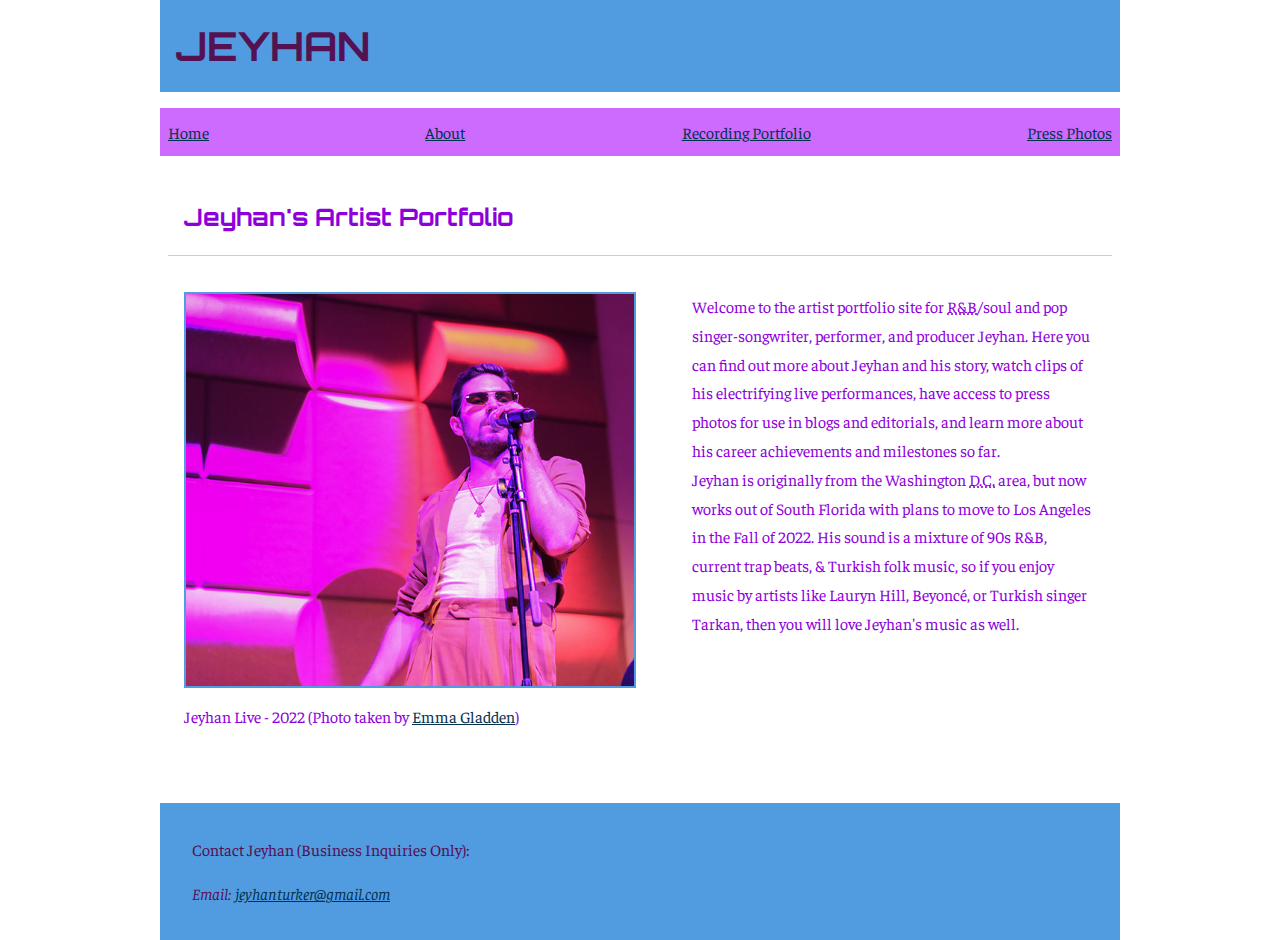
<file: index.html>
<!DOCTYPE html>
<html lang="en">
  <head>
    <meta charset="utf-8" />
    <title>Jeyhan</title>
    <link href="css/style.css" rel="stylesheet" />
  </head>

  <body>

    <header>
      <h1>JEYHAN</h1>
    </header>

    <nav>
      <ul>
        <li><a href="index.html">Home</a></li>
        <li><a href="about.html">About</a></li>
        <li><a href="recording-portfolio.html">Recording Portfolio</a></li>
        <li><a href="press-photos.html">Press Photos</a></li>
      </ul>
    </nav>

    <main>

      <section>
        <h2>Jeyhan's Artist Portfolio</h2>

        <article class="homepage">
          <figure>
            <img src="jeyhan-images/jeyhan-home.jpg" alt="Jeyhan Homepage Shot"/>
            <figcaption>Jeyhan Live - 2022 (Photo taken by <a href="https://www.instagram.com/emmagladdenphotography/?hl=en">Emma Gladden</a>)</figcaption>
          </figure>

        <p>Welcome to the artist portfolio site for <abbr title="rhythm and blues">R&B</abbr>/soul and pop singer-songwriter, performer, and producer Jeyhan. Here you can find out more about Jeyhan and his story, watch clips of his electrifying live performances, have access to press photos for use in blogs and editorials, and learn more about his career achievements and milestones so far.<br/>
          Jeyhan is originally from the Washington <abbr title="District of Columbia">D.C.</abbr> area, but now works out of South Florida with plans to move to Los Angeles in the Fall of 2022. His sound is a mixture of 90s R&B, current trap beats, & Turkish folk music, so if you enjoy music by artists like Lauryn Hill, Beyoncé, or Turkish singer Tarkan, then you will love Jeyhan's music as well.</p>
        </article>

      </section>

    </main>

    <footer>
      <p>Contact Jeyhan (Business Inquiries Only):</p>

      <address>
        <p>Email: <a href="mailto:jeyhanturker@gmail.com">jeyhanturker@gmail.com</a></p>
      </address>
    </footer>

  </body>
</html>
</file>
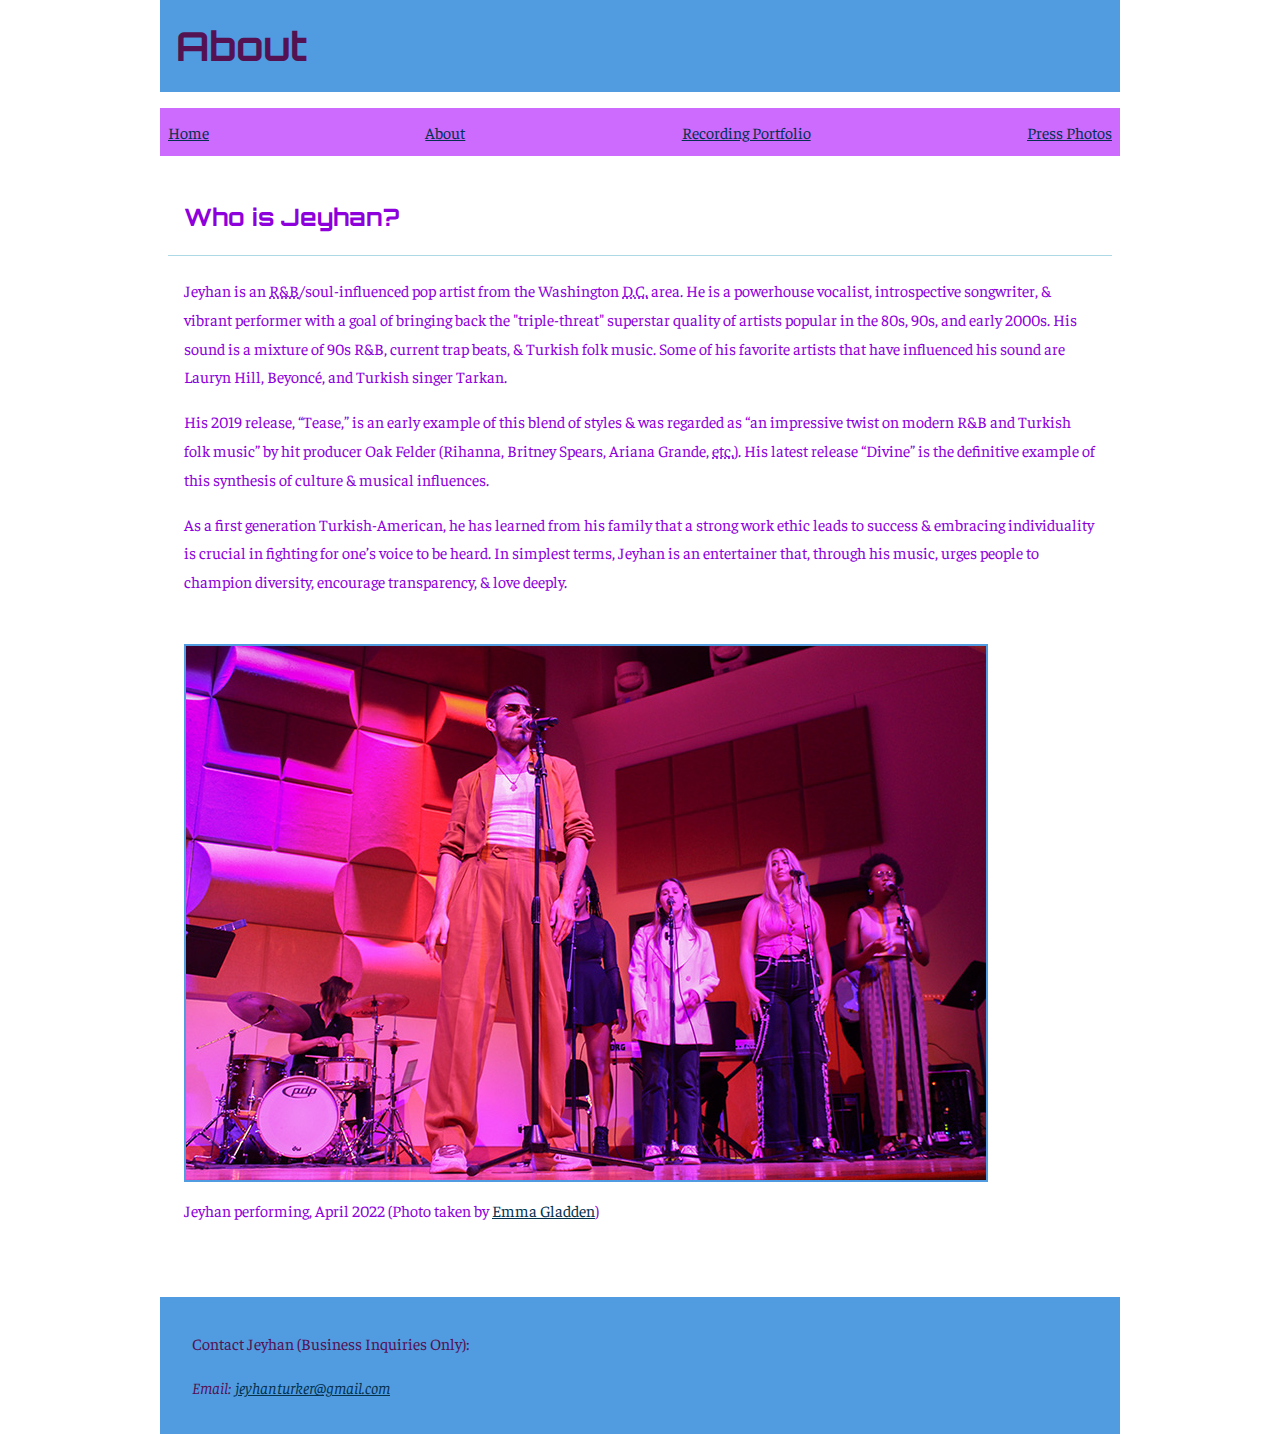
<file: about.html>
<!DOCTYPE html>
<html lang="en">
  <head>
    <meta charset="utf-8" />
    <title>About Jeyhan</title>
    <link href="css/style.css" rel="stylesheet" />
  </head>

  <body>

    <header>
      <h1>About</h1>
    </header>

    <nav>
      <ul>
        <li><a href="index.html">Home</a></li>
        <li><a href="about.html">About</a></li>
        <li><a href="recording-portfolio.html">Recording Portfolio</a></li>
        <li><a href="press-photos.html">Press Photos</a></li>
      </ul>
    </nav>

    <main>

      <section>
        <h2>Who is Jeyhan?</h2>
          <p>Jeyhan is an <abbr title="rhythm and blues">R&B</abbr>/soul-influenced pop artist from the Washington <abbr title="District of Columbia">D.C.</abbr> area. He is a powerhouse vocalist, introspective songwriter, & vibrant performer with a goal of bringing back the "triple-threat" superstar quality of artists popular in the 80s, 90s, and early 2000s. His sound is a mixture of 90s R&B, current trap beats, & Turkish folk music. Some of his favorite artists that have influenced his sound are Lauryn Hill, Beyoncé, and Turkish singer Tarkan.</p>
          <p>His 2019 release, “Tease,” is an early example of this blend of styles & was regarded as “an impressive twist on modern R&B and Turkish folk music” by hit producer Oak Felder (Rihanna, Britney Spears, Ariana Grande, <abbr title="et cetera">etc.</abbr>). His latest release “Divine” is the definitive example of this synthesis of culture & musical influences.</p>
          <p>As a first generation Turkish-American, he has learned from his family that a strong work ethic leads to success & embracing individuality is crucial in fighting for one’s voice to be heard. In simplest terms, Jeyhan is an entertainer that, through his music, urges people to champion diversity, encourage transparency, & love deeply.</p>
      </section>

      <section>

        <article>
          <figure>
            <img src="jeyhan-images/jeyhan-about.jpg" alt="Jeyhan About Section Photo"/>
            <figcaption>Jeyhan performing, April 2022 (Photo taken by <a href="https://www.instagram.com/emmagladdenphotography/?hl=en">Emma Gladden</a>)</figcaption>
          </figure>
        </article>

      </section>

    </main>

    <footer>
      <p>Contact Jeyhan (Business Inquiries Only):</p>

      <address>
        <p>Email: <a href="mailto:jeyhanturker@gmail.com">jeyhanturker@gmail.com</a></p>
      </address>
    </footer>

  </body>
</html>
</file>
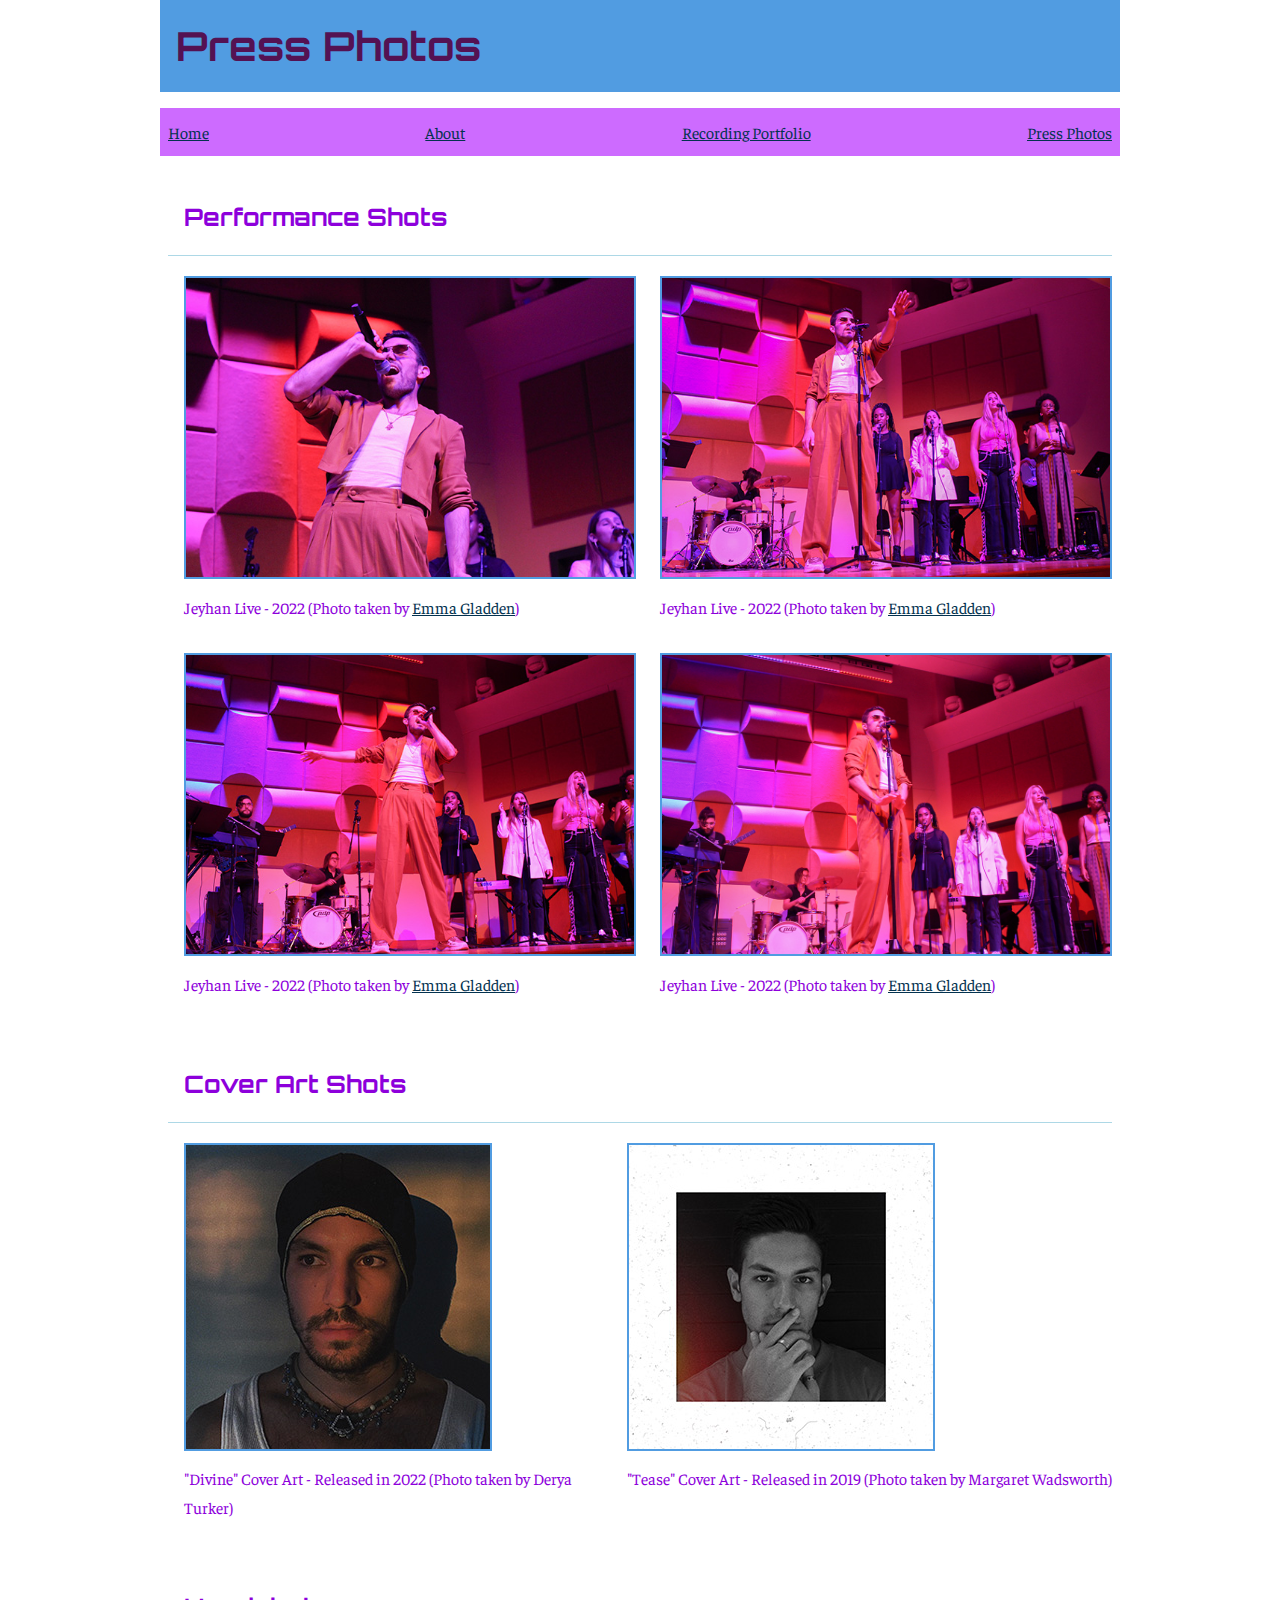
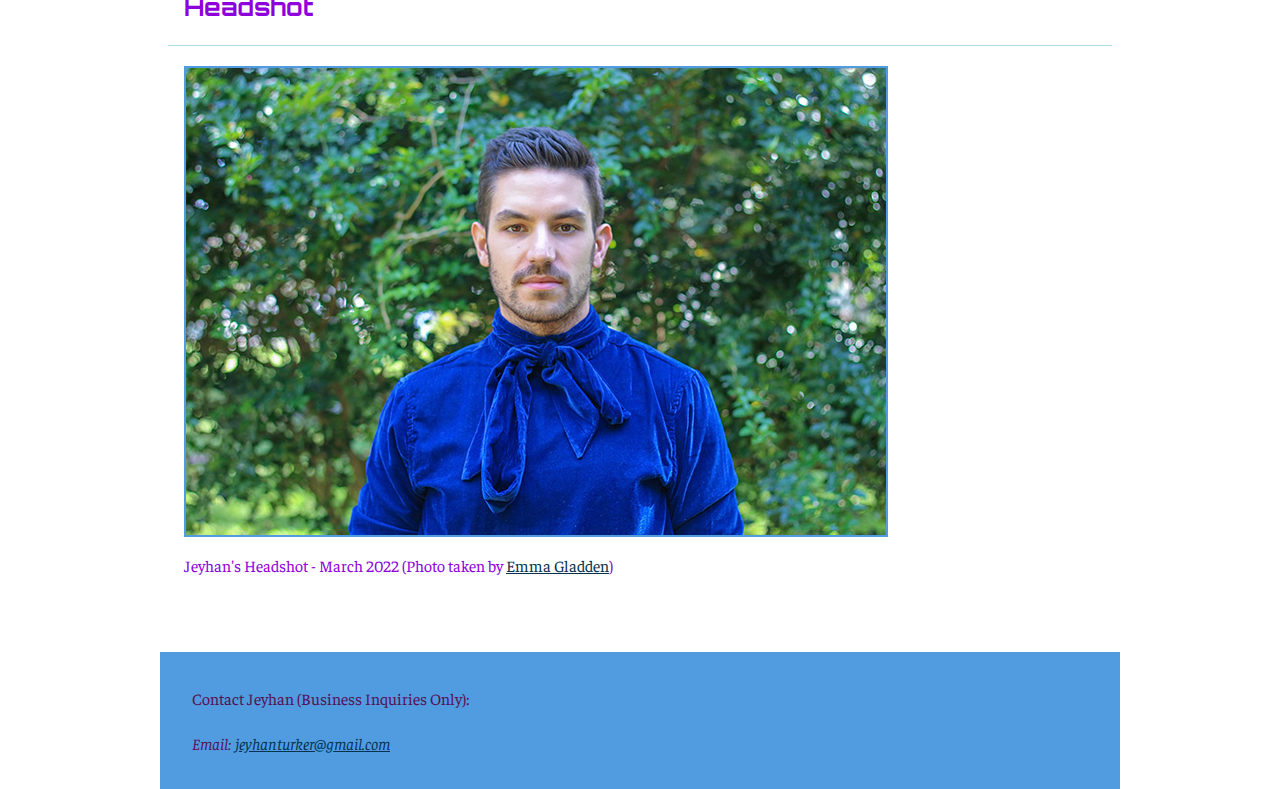
<file: press-photos.html>
<!DOCTYPE html>
<html lang="en">
  <head>
    <meta charset="utf-8" />
    <title>Jeyhan Photos</title>
    <link href="css/style.css" rel="stylesheet" />
  </head>

  <body>

    <header>
      <h1>Press Photos</h1>
    </header>

    <nav>
      <ul>
        <li><a href="index.html">Home</a></li>
        <li><a href="about.html">About</a></li>
        <li><a href="recording-portfolio.html">Recording Portfolio</a></li>
        <li><a href="press-photos.html">Press Photos</a></li>
      </ul>
    </nav>

    <main>

      <section>
        <h2>Performance Shots</h2>

        <article class="pressphotos">
          <figure>
            <img src="jeyhan-images/jeyhan-press-one.jpg" alt="Jeyhan Performance Press Photo One"/>
            <figcaption>Jeyhan Live - 2022 (Photo taken by <a href="https://www.instagram.com/emmagladdenphotography/?hl=en">Emma Gladden</a>)</figcaption>
          </figure>

          <figure>
            <img src="jeyhan-images/jeyhan-press-two.jpg" alt="Jeyhan Performance Press Photo Two"/>
            <figcaption>Jeyhan Live - 2022 (Photo taken by <a href="https://www.instagram.com/emmagladdenphotography/?hl=en">Emma Gladden</a>)</figcaption>
          </figure>

          <figure>
            <img src="jeyhan-images/jeyhan-press-three.jpg" alt="Jeyhan Performance Press Photo Three"/>
            <figcaption>Jeyhan Live - 2022 (Photo taken by <a href="https://www.instagram.com/emmagladdenphotography/?hl=en">Emma Gladden</a>)</figcaption>
          </figure>

          <figure>
            <img src="jeyhan-images/jeyhan-press-four.jpg" alt="Jeyhan Performance Press Photo Four"/>
            <figcaption>Jeyhan Live - 2022 (Photo taken by <a href="https://www.instagram.com/emmagladdenphotography/?hl=en">Emma Gladden</a>)</figcaption>
          </figure>
        </article>

      </section>

      <section>

        <h2>Cover Art Shots</h2>

        <article class="coverart">
          <figure>
            <img src="jeyhan-images/jeyhan-coverart-ones.jpg" alt="Jeyhan Cover Art Press Photo One"/>
            <figcaption>"Divine" Cover Art - Released in 2022 (Photo taken by Derya Turker)</figcaption>
          </figure>

          <figure>
            <img src="jeyhan-images/jeyhan-coverart-twos.jpg" alt="Jeyhan Cover Art Press Photo Two"/>
            <figcaption>"Tease" Cover Art - Released in 2019 (Photo taken by Margaret Wadsworth)</figcaption>
          </figure>
        </article>

      </section>

      <section>

        <h2>Headshot</h2>

        <article>
          <figure>
            <img src="jeyhan-images/jeyhan-headshot.jpg" alt="Jeyhan Headshot Press Photo"/>
            <figcaption>Jeyhan's Headshot - March 2022 (Photo taken by <a href="https://www.instagram.com/emmagladdenphotography/?hl=en">Emma Gladden</a>)</figcaption>
          </figure>
        </article>

      </section>

    </main>

    <footer>
      <p>Contact Jeyhan (Business Inquiries Only):</p>

      <address>
        <p>Email: <a href="mailto:jeyhanturker@gmail.com">jeyhanturker@gmail.com</a></p>
      </address>
    </footer>

  </body>
</html>
</file>
<file: css/style.css>
/* css stylesheet for final project */
@import url('https://fonts.googleapis.com/css2?family=Faustina:wght@300&display=swap');
@import url('https://fonts.googleapis.com/css2?family=Orbitron:wght@700&display=swap');

body {
  font-family: "Faustina", "Courier New", serif;
  font-size: 16px;
  color: rgb(141, 0, 219);
  line-height: 1.8;

  max-width: 960px;
  margin: 0 auto;
  display: grid;
  grid-template-columns: 1fr;
  grid-gap: 16px;
  grid-template-areas:
    "header header"
    "nav    nav"
    "main   main"
    "footer footer"
}

h1 {
  margin: 0;
  font-family: "Orbitron", "Arial", sans-serif;
  font-size: 40px;
  color: rgb(84,18,83);
  line-height: 1.5;
  font-weight: 700;
}

h2 {
  font-family: "Orbitron", "Arial", sans-serif;
  border-bottom: 1px solid #ADD8E6;
}

h2,
h3 {
  margin-top: 0;
  padding: 16px;
  font-weight: 700px;
}

p {
  padding-left: 16px;
  padding-right: 16px;
}

a,
a:link {
  color: rgb(3,50,79);
}

a:visited {
  color: rgb(0,26,143);
}

a:hover {
  background-color: rgb(154,197,239);
}

a:active {
  color: rgb(134,29,132);
}

header,
footer {
  color: rgb(84,18,83);
  background-color: rgb(81,156,225);
}

header {
  grid-area: header;
  padding: 16px;
}

main {
  grid-area: main;
}

nav {
  grid-area: nav;
  color: rgb(255,255,255);
  background-color: rgb(205,107,255);
  padding: 8px;
  max-width: 960px;
}

ul {
  margin: 0;
  list-style-type: none;
  padding-left: 0;
  min-height: 32px;

  display: flex;
  justify-content: space-between;
  align-items: center;
}

section {
  padding: 8px;
}

img {
  max-width: 960px;
  border: 2px solid rgb(81,156,225);
}

.homepage {
  display: grid;
  grid-template-columns: 1fr;
  grid-template-areas:
  "photo intro"
}

.homepage img {
  max-width: 448px;
}

.pressphotos {
  display: grid;
  grid-gap: 0;
  grid-template-columns: 1fr;
  grid-template-areas:
  "p-one p-two"
  "p-thr p-four"
}

.pressphotos img {
  max-width: 448px;
}

.pressphotos figure {
  margin: 0;
  padding-left: 16px;
}

.coverart {
  display: grid;
  grid-template-columns: 1fr;
  grid-template-areas:
  "cover covertwo"
}

.coverart figure {
  margin: 0;
  padding-left: 16px;
}

figure {
  margin-left: 16px;
}

audio {
  width: 680px;
  margin-left: 16px;
  padding-top: 16px;
  padding-bottom: 4px;
}

figcaption {
  padding-top: 6px;
  padding-bottom: 32px;
}

footer {
  grid-area: footer;
  padding: 16px;
}
</file>
